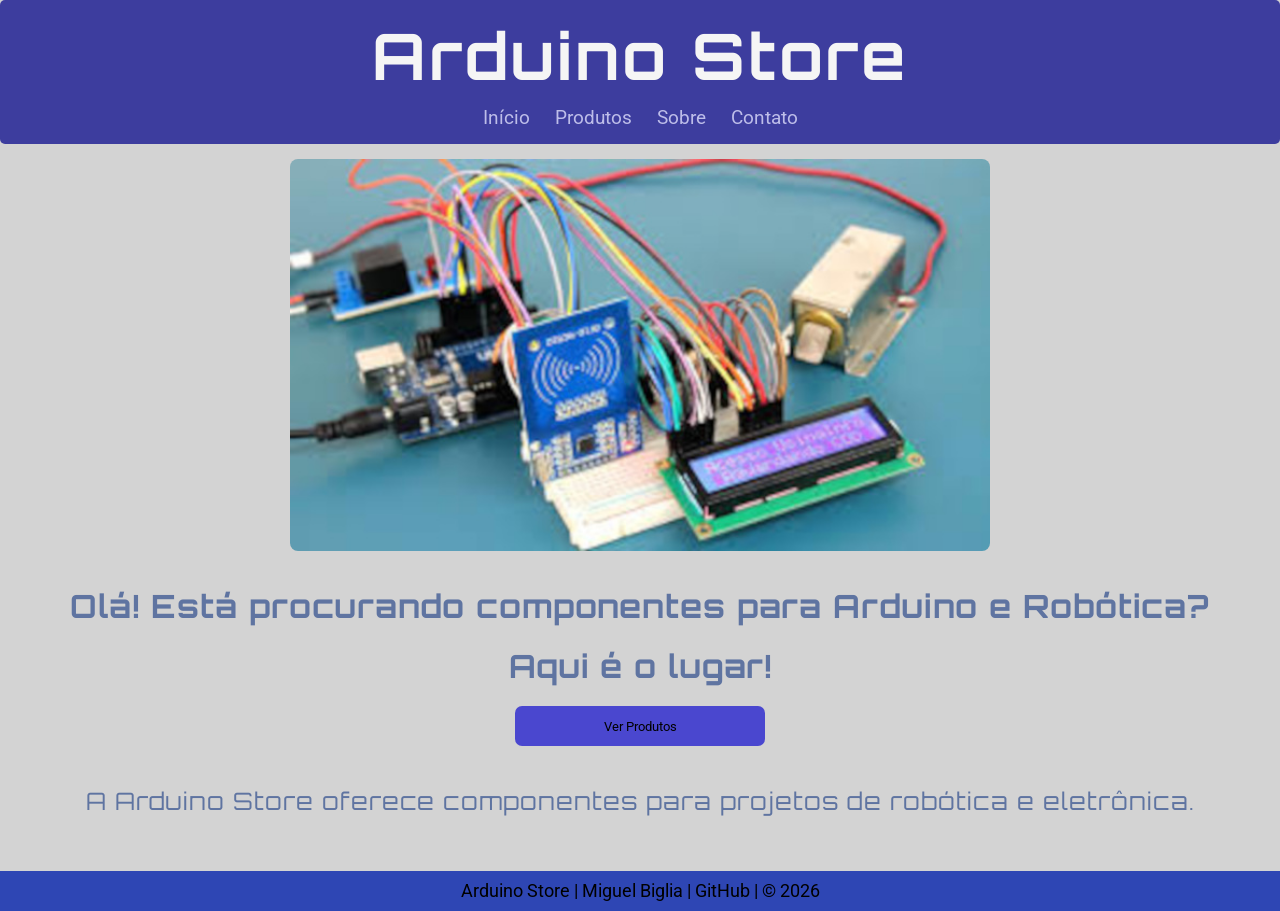
<file: index.html>
<!DOCTYPE html>
<html lang="pt-br">
<head>
    <meta charset="UTF-8">
    <meta name="viewport" content="width=device-width, initial-scale=1.0">
    <title>Venda de componentes Arduino</title>

    <link rel="shortcut icon" href="imagens/favicon.ico.jpg" type="image/x-icon">
    <link rel="stylesheet" href="styleA.css">
</head>

<body>

    <header>
        <h1>Arduino Store</h1>

        <nav>
            <a href="#">Início</a>
            <a href="paginas/produtos.html">Produtos</a>
            <a href="paginas/sobre.html" target="_blank">Sobre</a>
            <a href="#">Contato</a>
        </nav>
    </header>

    <img src="imagens/banner.jpg" alt="Banner" id="banner">

    <main>
        <h2>Olá! Está procurando componentes para Arduino e Robótica?</h2>
        <h2>Aqui é o lugar!</h2>

        <a href="paginas/produtos.html" id="escrita-botao">
            <button>Ver Produtos</button>
        </a>
    </main>

    <aside>
        <p>
            A Arduino Store oferece componentes para projetos de robótica e eletrônica.
        </p>
    </aside>

    <footer>
        Arduino Store | Miguel Biglia |<a href="https://github.com/miguel-biglia"> GitHub </a>| © 2026
    </footer>

</body>
</html>
</file>
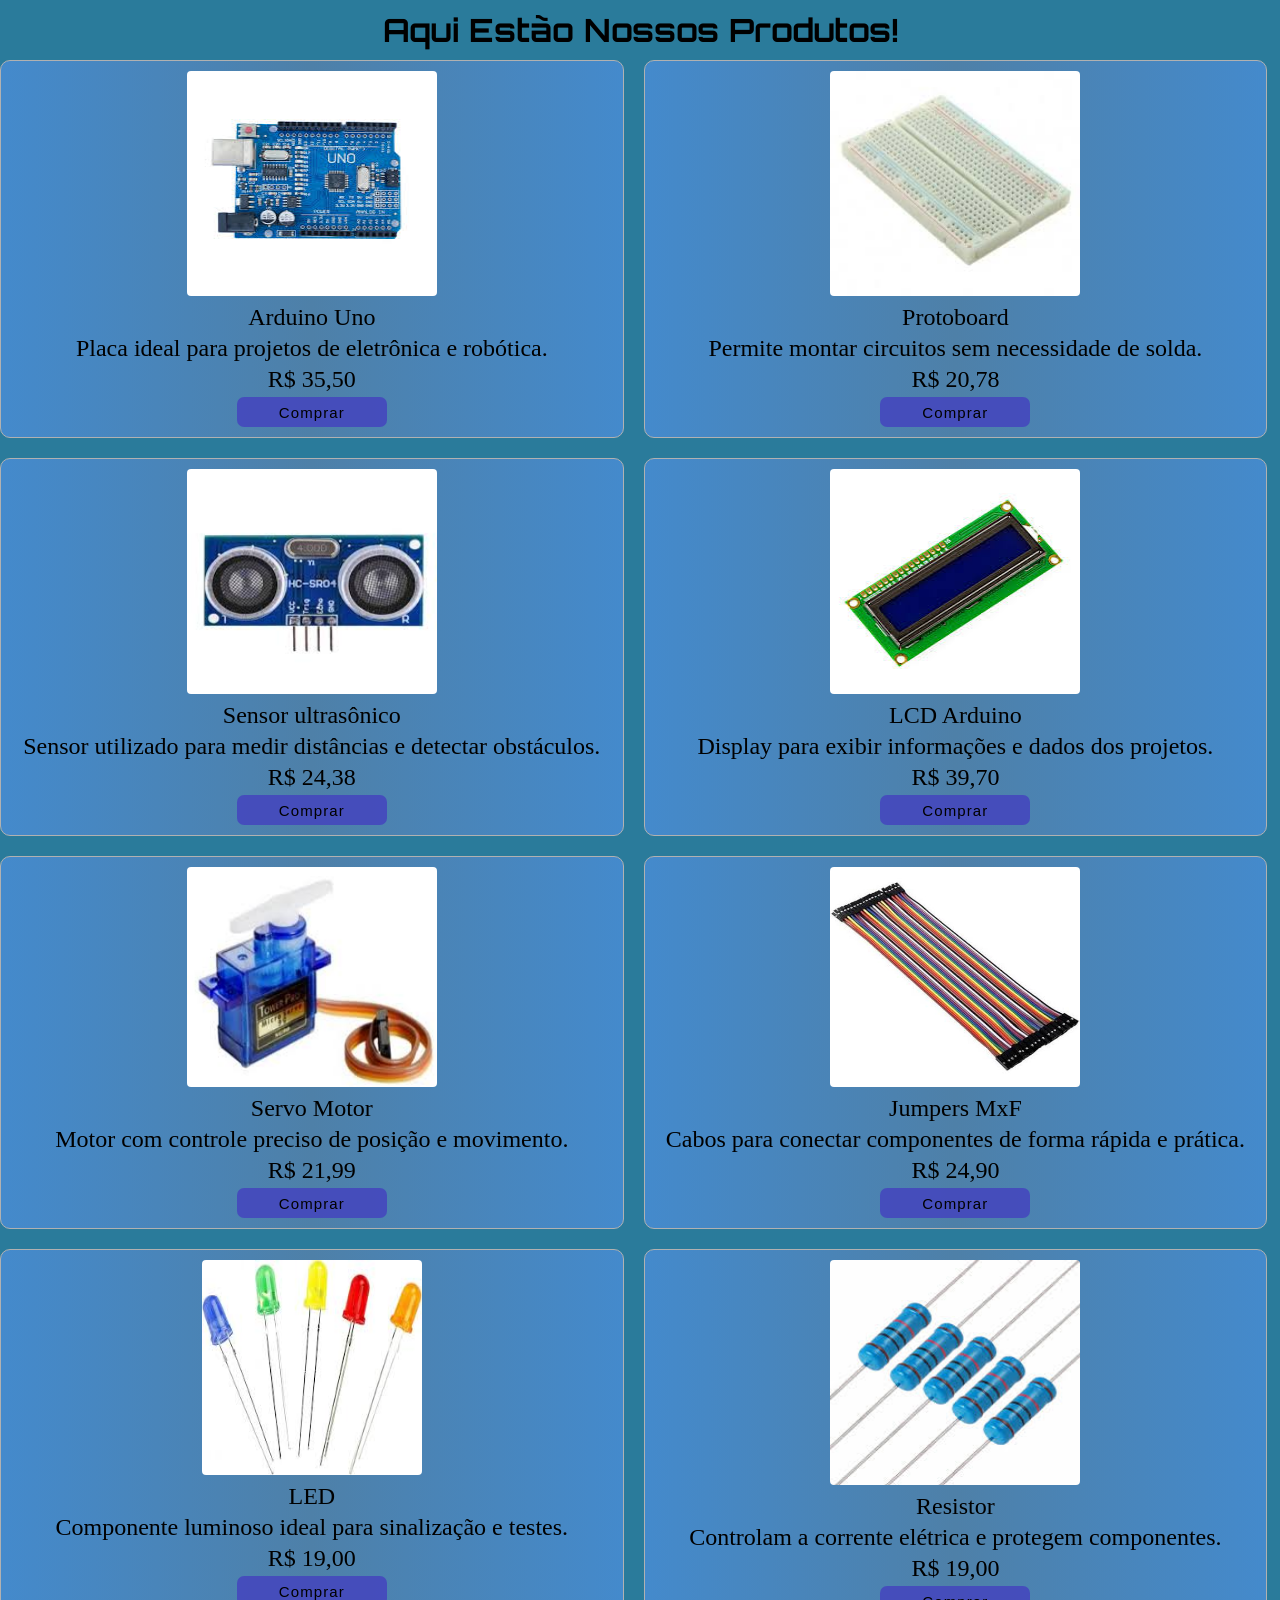
<file: paginas/produtos.html>
<!DOCTYPE html>
<html lang="pt-br">
<head>
    <meta charset="UTF-8">
    <meta name="viewport" content="width=device-width, initial-scale=1.0">
    <title>Produtos</title>
    <link rel="shortcut icon" href="../imagens/favicon.ico.jpg" type="image/x-icon">
    <link rel="stylesheet" href="../styleB.css">
</head>
<body>
   
            <h1>Aqui Estão Nossos Produtos!</h1>

            <main>

            <div>
               <img src="../imagens/placa-arduino.jpg.jpg" alt="Placa Arduino Uno">
               <p>Arduino Uno</p>
               <p>Placa ideal para projetos de eletrônica e robótica.</p>
               <p>R$ 35,50</p>
               <a href="https://www.mercadolivre.com.br/placa-compativel-com-arduino-uno-r3-atmega328-smd/p/MLB37804532?pdp_filters=item_id:MLB5008986588#is_advertising=true&searchVariation=MLB37804532&backend_model=search-backend&be_origin=backend&position=2&search_layout=grid&type=pad&tracking_id=cb5c6798-7b7f-4087-af3a-b6d3aacf5cf4&ad_domain=VQCATCORE_LST&ad_position=2&ad_click_id=YTYzMjcyZDgtNjdiYS00ODY2LWFhNTctYzk4MzNjNTA0YjQx" target="_blank"><button>Comprar</button></a>
            </div>

            <div>
               <img src="../imagens/protoboard.jpg" alt="protoboard" >
               <p>Protoboard</p>
               <p>Permite montar circuitos sem necessidade de solda.</p>
               <p>R$ 20,78</p>
               <a href="https://www.mercadolivre.com.br/protoboard-400-pontos/p/MLB2089303012#polycard_client=search-desktop&be_origin=backend&search_layout=grid&position=4&type=product&tracking_id=4c4e7201-affc-4342-823d-aa3d670bec96&wid=MLB811241019&sid=search"
               target="_blank"><button>Comprar</button></a>
            </div>

            <div>
               <img src="../imagens/sensor.jpg.jpg" alt="Sensor ultrasônico">
               <p>Sensor ultrasônico</p>
               <p>Sensor utilizado para medir distâncias e detectar obstáculos.</p>
               <p>R$ 24,38</p>
               <a href="https://www.mercadolivre.com.br/sensor-ultrassonico-de-distancia-hcsr04/up/MLBU3827714079?pdp_filters=item_id:MLB4515935453#is_advertising=true&searchVariation=MLBU3827714079&backend_model=search-backend&be_origin=backend&position=1&search_layout=grid&type=pad&tracking_id=5f537ab7-e1da-4228-abf7-ef005e91bd15&ad_domain=VQCATCORE_LST&ad_position=1&ad_click_id=YTNiMjk0OWUtYzRiZi00OTFmLTk1OWMtODRhNzdmN2ZlYTNh" target="_blank"><button>Comprar</button></a>
            </div>

            <div>
               <img src="../imagens/lcd.jpg.jpg" alt="display LCD">
               <p>LCD Arduino</p>
               <p>Display para exibir informações e dados dos projetos.</p>
               <p>R$ 39,70</p>
               <a href="https://www.mercadolivre.com.br/display-lcd-2004-backlight-azul-20x4-hd44780-para-arduino/p/MLB29432731?pdp_filters=item_id:MLB3956806855#is_advertising=true&searchVariation=MLB29432731&backend_model=search-backend&be_origin=backend&position=3&search_layout=grid&type=pad&tracking_id=a62eb0fb-8bbf-4222-88bf-c2d7830b23d9&ad_domain=VQCATCORE_LST&ad_position=3&ad_click_id=MzdhNTQzZGItNDg0Zi00MTQyLThjMjItMjA5MDBhNWJmNDQy" target="_blank"><button>Comprar</button></a>
            </div>

            <div>
               <img src="../imagens/servo.jpg.jpg" alt="Servo Motor" id="servo">
               <p>Servo Motor</p>
               <p>Motor com controle preciso de posição e movimento.</p>
               <p>R$ 21,99</p>
               <a href="https://www.mercadolivre.com.br/micro-servo-motor-9g-sg90-c-acessorios-para-arduino-esp/p/MLB61218247#polycard_client=search-desktop&be_origin=backend&search_layout=grid&position=7&type=product&tracking_id=183e6050-60af-4b7f-9051-5bbf3430cefd&wid=MLB4274555385&sid=search" target="_blank"><button>Comprar</button></a>
            </div>

            <div>
               <img src="../imagens/jumpers.jpg" alt="jumpers MxF" id="jumper">
               <p>Jumpers MxF</p>
               <p>Cabos para conectar componentes de forma rápida e prática.</p>
               <p>R$ 24,90</p>
               <a href= "https://www.mercadolivre.com.br/kit-jumper-20cm-60-pecas-mxf-mxm-fxf-arduino-cabinho-wire/p/MLB29341913?pdp_filters=item_id:MLB3556428591#is_advertising=true&searchVariation=MLB29341913&backend_model=search-backend&be_origin=backend&position=1&search_layout=grid&type=pad&tracking_id=04ea97b1-9a3d-4b22-9478-e01a7f8f0da4&ad_domain=VQCATCORE_LST&ad_position=1&ad_click_id=ODViYjZlNDMtMThkYS00NDkxLThiNDEtNWIzNGRiNWUyODMz"
               target="_blank"><button>Comprar</button></a>
            </div>

            <div>
               <img src="../imagens/leds.jpg" alt="leds" id="leds">
               <p>LED</p>
               <p>Componente luminoso ideal para sinalização e testes.</p>
               <p>R$ 19,00</p>
               <a href="https://www.mercadolivre.com.br/kit-50-pecas-led-difuso-5mm-arduino-5-cores/up/MLBU3525108277#polycard_client=search-desktop&be_origin=backend&search_layout=grid&position=6&type=product&tracking_id=02dfd60c-49be-4d31-8c84-84b0b083dd0e&wid=MLB5886453434&sid=search"
               target="_blank"><button>Comprar</button></a>
            </div>


           <div>
               <img src="../imagens/resistor.jpg" alt="resistor" >
               <p>Resistor</p>
               <p>Controlam a corrente elétrica e protegem componentes.</p>
               <p>R$ 19,00</p>
               <a href="https://www.mercadolivre.com.br/10x-resistor-10k-14w-1/p/MLB2090628018#polycard_client=search-desktop&be_origin=backend&search_layout=grid&position=6&type=product&tracking_id=30a2cd90-ccbe-4a7b-b9b9-fc2aeeae09b6&wid=MLB4476336749&sid=search"
               target="_blank"><button>Comprar</button></a>
            </div>
        </main>
</body>
</html>
</file>
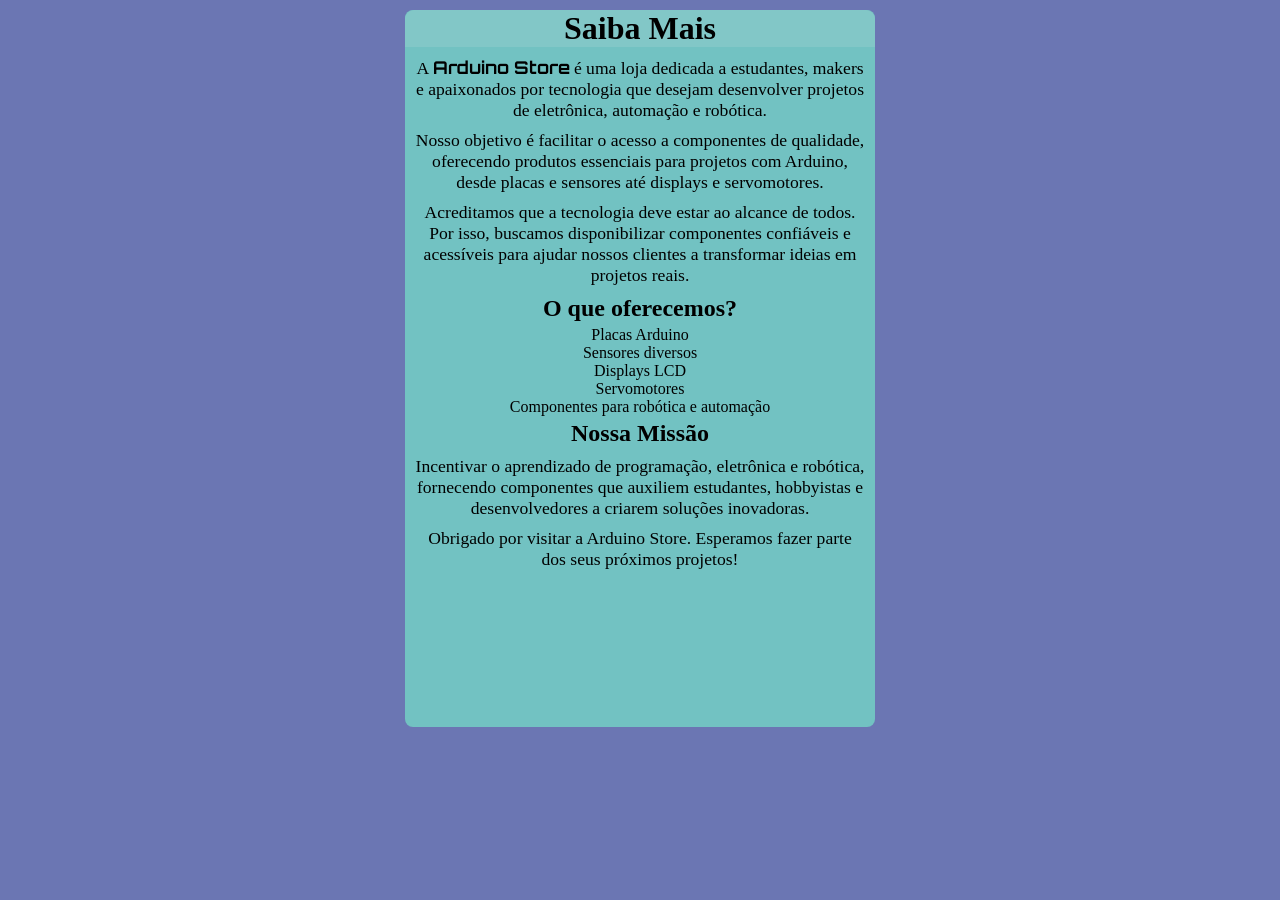
<file: paginas/sobre.html>
<!DOCTYPE html>
<html lang="pt-br">
<head>
    <meta charset="UTF-8">
    <meta name="viewport" content="width=device-width, initial-scale=1.0">
    <title>Sobre</title>
    <link rel="shortcut icon" href="../imagens/favicon.ico.jpg" type="image/x-icon">
    <link rel="stylesheet" href="../styleC.css">
</head>
<html>
<body>
    <div>
    <h1>Saiba Mais</h1>

    <p>
        A <strong>Arduino Store</strong> é uma loja dedicada a estudantes,
        makers e apaixonados por tecnologia que desejam desenvolver projetos
        de eletrônica, automação e robótica.
    </p>

    <p>
        Nosso objetivo é facilitar o acesso a componentes de qualidade,
        oferecendo produtos essenciais para projetos com Arduino, desde
        placas e sensores até displays e servomotores.
    </p>

    <p>
        Acreditamos que a tecnologia deve estar ao alcance de todos.
        Por isso, buscamos disponibilizar componentes confiáveis e acessíveis
        para ajudar nossos clientes a transformar ideias em projetos reais.
    </p>

    <h2>O que oferecemos?</h2>

    <ul>
        <li>Placas Arduino</li>
        <li>Sensores diversos</li>
        <li>Displays LCD</li>
        <li>Servomotores</li>
        <li>Componentes para robótica e automação</li>
    </ul>

    <h2>Nossa Missão</h2>

    <p>
        Incentivar o aprendizado de programação, eletrônica e robótica,
        fornecendo componentes que auxiliem estudantes, hobbyistas e
        desenvolvedores a criarem soluções inovadoras.
    </p>

    <p>
        Obrigado por visitar a Arduino Store. Esperamos fazer parte dos
        seus próximos projetos!
    </p>
</div>
    
</body>
</html>
</file>
<file: styleA.css>
@import url('https://fonts.googleapis.com/css2?family=Orbitron:wght@700&family=Roboto:wght@300;400;700&display=swap');

*{
    margin: 0;
    padding: 0;
    box-sizing: border-box;
    font-family: 'Roboto', Arial, Helvetica, sans-serif;
}

body{
    background-color: lightgray;
    overflow-x: hidden;
}

/* HEADER */

header{
    text-align: center;
    background-color: rgb(61, 61, 158);
    color: whitesmoke;
    padding: 15px;
    border-radius: 5px;
}

h1{
    font-family: 'Orbitron', sans-serif;
    font-size: 2.5em;
    letter-spacing: 3px;
    margin-bottom: 10px;
}

nav{
    margin-top: 10px;
}

nav a{
    text-decoration: none;
    color: rgb(189, 189, 233);
    margin: 10px;
    transition: 0.3s;
}

nav a:hover{
    background-color: rgb(51, 51, 126);
    padding: 5px;
    border-radius: 5px;
}

/* BANNER */

#banner{
    width: 80%;
    max-width: 700px;
    height: auto;
    display: block;
    margin: 15px auto;
    border-radius: 8px;
}

/* CONTEÚDO PRINCIPAL */

main{
    text-align: center;
    padding: 20px;
}

main h2{
    color: rgb(95, 116, 161);
    font-family: 'Orbitron', sans-serif;
    letter-spacing: 1px;
    margin-bottom: 20px;
}

/* BOTÃO */

button{
    width: 250px;
    height: 40px;
    background-color: rgba(16, 12, 207, 0.699);
    border-radius: 7px;
    border: none;
    cursor: pointer;
    transition: 0.3s;
}

button:hover{
    background-color: rgba(60, 63, 221, 0.849);
}

#escrita-botao{
    text-decoration: none;
    color: black;
}

/* SOBRE */

aside{
    text-align: center;
    padding: 20px;
}

aside p{
    color: rgb(95, 116, 161);
    font-family: 'Orbitron', sans-serif;
    letter-spacing: 1px;
    font-size: 1.5em;
}

/* RODAPÉ */

footer{
    background-color: rgb(46, 70, 180);
    text-align: center;
    padding: 10px;
    margin-top: 35px;
}

footer a{
    color: black;
    text-decoration: none;
}

footer a:hover{
    text-decoration: underline;
    color: rgb(37, 141, 132);
}
/* CELULARES */

@media (max-width: 600px){

    h1{
        font-size: 2em;
    }

    nav a{
        text-align: left;
        margin: 14px;
    }

    main h2{
        font-size: 1.3em;
    }

    button{
        width: 180px;
    }

    aside p{
        font-size: 1.2em;
    }
}

/* TELAS GRANDES */

@media (min-width: 1200px){

    h1{
        font-size: 4em;
    }

    nav{
        font-size: 1.2em;
    }

    main h2{
        font-size: 2em;
    }

    footer{
        font-size: 1.1em;
    }
}
</file>
<file: styleB.css>
@import url('https://fonts.googleapis.com/css2?family=Orbitron:wght@700&family=Roboto:wght@300;400;700&display=swap');

*{
    margin: 0;
    padding: 0;
    box-sizing: border-box;
    font-family:Cambria, Cochin, Georgia, Times, 'Times New Roman', serif;
}

body{
    background: linear-gradient(137deg,rgba(42, 123, 155, 1) 94%, rgba(42, 123, 155, 1) 100%, rgba(189, 217, 200, 1) 100%, rgba(237, 221, 83, 1) 100%);
    text-align: center;
}

h1{
    text-align: center;
    font-family: 'Orbitron', sans-serif;
    font-size: 2em;
    margin: 10px;
}

main {
    display: grid;
    /* duas colunas */
    grid-template-columns: 1fr 1fr; 
    gap: 20px;
    width: 99%;
}

p{
    font-size: 1.5em;
    margin-top: 4px;
}


div{
    background: linear-gradient(to right, rgb(68, 138, 204), rgb(78, 128, 168), rgb(68, 138, 204));
    border-radius: 10px;
    border: 1px solid #b1b1b1;
    padding: 10px;
    text-align: center;
}

div:hover{
    transition-duration: 0.4s;
    padding: 5px;
    margin: 3px;    
}

button{
    font-family: Arial, Helvetica, sans-serif;
    font-size: 15px;
    margin-top: 4px;
    height: 30px;
    width: 150px;
    background-color: rgba(68, 68, 190, 0.842);
    border-radius: 7px;
    border: none;
    letter-spacing: 1.1px;
}

button:hover{
    background-color: rgba(33, 33, 185, 0.842);
    padding: 5px;
    transform: scale(1.05);
}

img{
    width: 250px;
    height: 225px;
    border-radius: 4px;
}

#servo{
    width: 250px;
    height: 220px;
}

#jumper{    
    width: 250px;
    height: 220px;
}

#leds{
    width: 220px;
    height: 215px;
}

/* TABLETS */
@media (max-width: 900px){

    main{
        grid-template-columns: 1fr 1fr;
    }

    img{
        width: 220px;
        height: auto;
    }

}

/* CELULARES */
@media (max-width: 600px){

    h1{
        font-size: 1.5em;
        padding: 10px;
    }

    main{
        grid-template-columns: 1fr;
        width: 100%;
        padding: 10px;
    }

    img{
        width: 100%;
        max-width: 250px;
        height: auto;
    }

    button{
        width: 100%;
        max-width: 150px;
    }

}
</file>
<file: styleC.css>
@import url('https://fonts.googleapis.com/css2?family=Orbitron:wght@700&family=Roboto:wght@300;400;700&display=swap');

*{
    margin: 0;
    padding: 0;
    box-sizing: border-box;
    font-family: cursive;
}

body{
    background-color: rgb(107, 118, 179);
    text-align: center;
}

h1{
    background-color: rgb(130, 199, 199);
    border-top-left-radius: 9px;
    border-top-right-radius: 9px;
}

div{
    background-color: rgb(114, 194, 194);
    width: 470px;
    height: 717px;
    margin: auto;
    border-radius: 8px;
    margin-top: 10px;
}

strong{
    font-family: 'Orbitron', sans-serif;
}

p{
    margin: 9px;
    font-size: 1.1em;
}


h2{
    margin: 4px;
}


ul{
    list-style: none;
    padding-left: 0;
}
</file>
